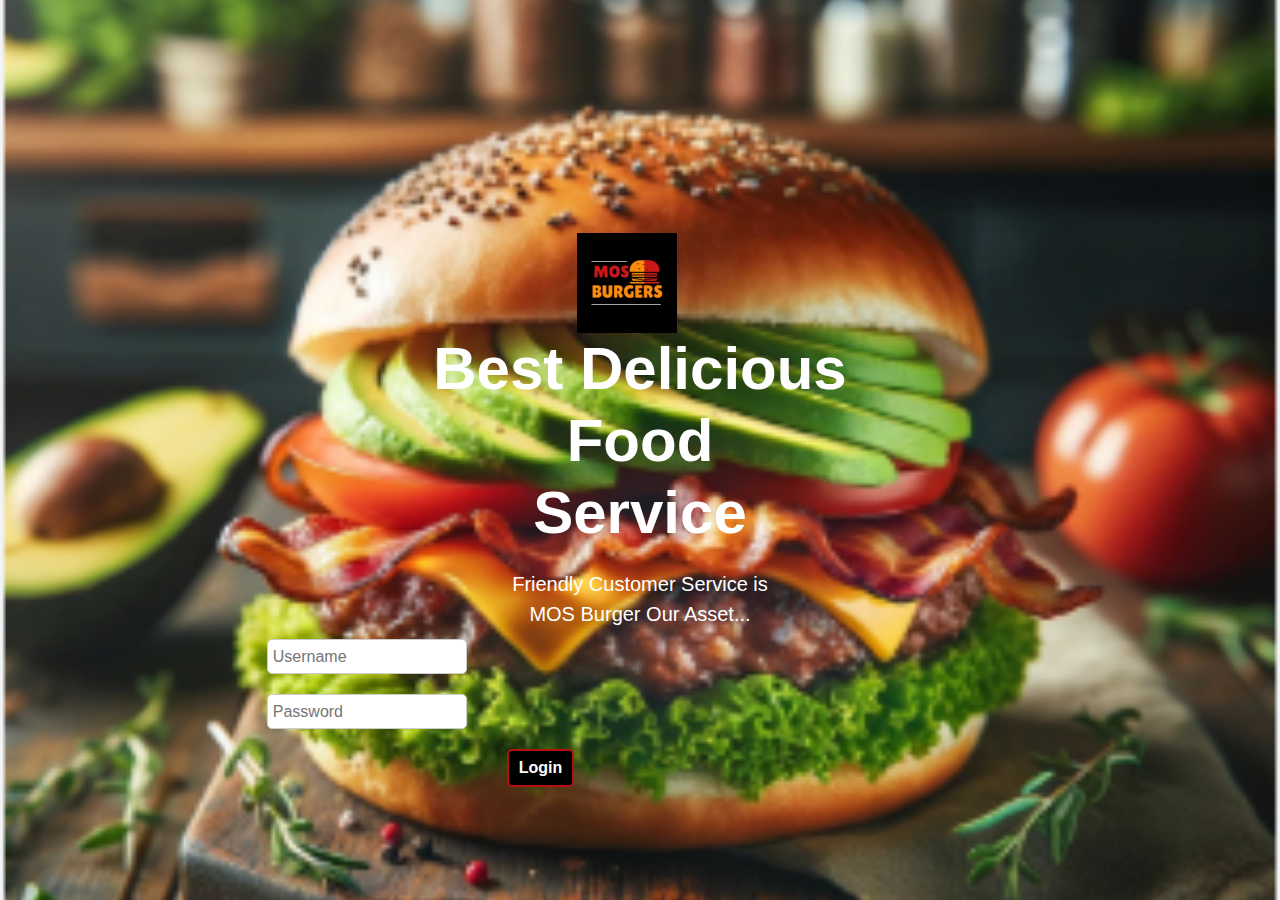
<file: index.html>
<!DOCTYPE html>
<html lang="en">

<head>
    <meta charset="UTF-8">
    <meta name="viewport" content="width=device-width, initial-scale=1.0">
    <title>MOS Burger Shop</title>
    <link href="https://cdn.jsdelivr.net/npm/bootstrap@5.3.3/dist/css/bootstrap.min.css" rel="stylesheet"
        integrity="sha384-QWTKZyjpPEjISv5WaRU9OFeRpok6YctnYmDr5pNlyT2bRjXh0JMhjY6hW+ALEwIH" crossorigin="anonymous">
    <link rel="stylesheet" href="css/style.css">
</head>

<body background="img/background.png" class="home_page_body">
    <div class="home01">
        <div class="row01-home">
            <div class="col01-row01-home">
                <img src="img/img2.png" width="200" alt="">
            </div>
        </div>

        <div class="row02-home">
            <div class="col01-row02-home">
                <p id="p1">Best Delicious <br>Food <br> Service </p>
                <p id="p2">Friendly Customer Service is <br> MOS Burger Our Asset...</p>
            </div>
        </div>

        <div class="row03-home">
            <div class="col-6">
                <input type="text" id="username" placeholder="Username">
                <input type="password" id="password" placeholder="Password">
                <button onclick="login()"  class="btn btn-warning">Login</button>
            </div>
        </div>

        <div class="row04-home">
            <div class="col-6" style="margin-left: 30px;">
            </div>
        </div>
    </div>

    <!-- Correct script linking -->
    <script src="app.js"></script>
</body>

</html>
</file>
<file: css/style.css>
body {
    margin: 0;
    padding: 0;
    font-family: Arial, sans-serif;
}

/* Home Page Styles */
.home_page_body {
    
    background-repeat: no-repeat;
    background-position: center;
    background-size: cover;
    color: white;
    height: 100vh;
    display: flex;
    flex-direction: column;
    align-items: center;
    justify-content: center;
}

.col01-row01-home  img {
    width: 100px;
    margin-left: 320px;
    margin-top: 120px;
}



/* Headings and Paragraphs */
#p1 {
    font-size: 60px;
    font-family: "Roboto", sans-serif;
    font-weight: bold;
    line-height: 1.2;
    margin: 0 20px 20px 20px;
    text-align: center;
}

#p2 {
    font-size: 20px;
    margin: 0 20px;
    position: relative;
    text-align: center;
}

/* Form Input Fields */
#username, #password {
    position: relative;
    margin: 10px;
    width: 200px;
    height: 35px;
    padding: 5px;
    border: 1px solid #ccc;
    border-radius: 5px;
}

.btn-warning {
    background-color: black;
    color: white;
    border: 2px solid #b11111;
    font-weight: bold;
    padding: 5px 10px;
    border-radius: 5px;
    cursor: pointer;
}

.btn-warning:hover {
    background-color: #b11111;
    color: black;
}

/* Add Customer Page */
.add_customer_form {
    background-color: #F3C712;
    max-width: 90%;
    margin: 20px auto;
    padding: 20px;
    border-radius: 10px;
}

.add_cust_row1 img {
    width: 150px;
    margin: 10px;
}

.add_cust_row1 p {
    font-family: "Jaldi", sans-serif;
    font-size: 36px;
    font-weight: bold;
    color: black;
    text-align: center;
}

#imgYellowFram {
    background: rgba(145, 117, 8, 0.3);
    width: 90%;
    height: 200px;
    margin: 20px auto;
    opacity: 0.6;
    border-radius: 10px;
}

/* Form Labels and Inputs */
label {
    font-family: "Jaldi", sans-serif;
    font-size: 18px;
    font-weight: bold;
    color: black;
    margin-bottom: 5px;
    display: inline-block;
}

input[type="text"] {
    width: 100%;
    padding: 10px;
    margin: 10px 0;
    border: 1px solid #ccc;
    border-radius: 5px;
}

#btnAdd {
    background-color: black;
    color: white;
    border: 3px solid #BE9A0A;
    font-size: large;
    font-weight: bold;
    padding: 10px 20px;
    border-radius: 5px;
    cursor: pointer;
}

#btnAdd:hover {
    background-color: #BE9A0A;
    color: black;
}


/*-----------------------------ADMIN INTERFACE PAGE CSS-------------------------------------*/
#btnReportManagement{
    border-color: #C62828 ;
    color:white;
    font-size: larger;
    background-color: black;
    cursor: pointer;
    position: absolute;
    width: 250px;
    height: 53px;
    left: 530px;
    top: 445px;
}

#lblAdmin{
    position: absolute;
    width: 265px;
    height: 81px;
    left: 560px;
    margin-top: 3%;

    color: #C0C0C0;
    font-size: 100px;
    font-family: "Ga Maamli", sans-serif;
    font-style: normal;
}

/*-----------------------------CUSTOMER MANAGEMENT PAGE CSS-------------------------------------*/
.customer_management_dash_board{
    
    width: 1350px;
    height: 595px;
    background-repeat: no-repeat;
    background-position: center;
    margin: 0;
}
.cust_manage_row1 img {
position: absolute;
width: 146px;
height: 66px;
left: 10px;
top: 1px;
}

.cust_manage_row1 p {
    position: absolute;
    width: 100%;
    height: 91px;
    left: 466px;
    

    font-family: "Jaldi", sans-serif;
    font-style: normal;
    font-size: 60px;
    line-height: 81px;

    color: #FFFFFF;
    font-weight: bold; 
    text-shadow:-1px -1px 0 red,  
                1px 1px 0 red,
                1px  1px 0 red,
                -2px  -2px 0 red;
}

#imgBlackFram{
    /* Rectangle 11 */

position: absolute;
width: 370px;
height: 380px;
left: 550px;
top: 170px;

background: rgba(0, 0, 0, 0.5);
opacity: 0.6;
}

#btnAddCustomer{
    position: absolute;
    width: 230px;
    height: 37px;
    left: 630px;
    top: 220px;
    
    background: #DDB40E;
    border: 2px solid #FFFFFF;
    border-radius: 6px;

    font-family: "Jaldi";
    font-style: normal;
    font-weight: 400;
    font-size: 24px;
    color: #000000;
    font-weight: bolder;
    line-height: 30px;
    cursor: pointer;
}

#btnViewCustomer{
    position: absolute;
    width: 230px;
    height: 37px;
    left: 630px;
    top: 280px;
    
    background: #DDB40E;
    border: 2px solid #FFFFFF;
    border-radius: 6px;

    font-family: "Jaldi";
    font-style: normal;
    font-weight: 400;
    font-size: 24px;
    color: #000000;
    font-weight: bolder;
    line-height: 30px;
    cursor: pointer;
}

#btnUpdateCustomer{
    position: absolute;
    width: 230px;
    height: 37px;
    left: 630px;
    top: 340px;
    
    background: #DDB40E;
    border: 2px solid #FFFFFF;
    border-radius: 6px;

    font-family: "Jaldi";
    font-style: normal;
    font-weight: 400;
    font-size: 24px;
    color: #000000;
    font-weight: bolder;
    line-height: 30px;
    cursor: pointer;
}

#btnDeleteCustomer{
    position: absolute;
    width: 230px;
    height: 37px;
    left: 630px;
    top: 400px;
    
    background: #DDB40E;
    border: 2px solid #FFFFFF;
    border-radius: 6px;

    font-family: "Jaldi";
    font-style: normal;
    font-weight: 400;
    font-size: 24px;
    color: #000000;
    font-weight: bolder;
    line-height: 30px;
    cursor: pointer;
}

#btnHistoryCustomer{
    position: absolute;
    width: 230px;
    height: 37px;
    left: 630px;
    top: 460px;
    
    background: #DDB40E;
    border: 2px solid #FFFFFF;
    border-radius: 6px;

    font-family: "Jaldi";
    font-style: normal;
    font-weight: 400;
    font-size: 24px;
    color: #000000;
    font-weight: bolder;
    line-height: 30px;
    cursor: pointer;
}

/*-----------------------------ADD CUSTOMER PAGE CSS-------------------------------------*/
.add_customer_form{
    background-image: url(custom_manage/cust\ manage.png);
    width: 1350px;
    height: 595px;
    background-repeat: no-repeat;
    background-position: center;
    margin: 0;
}

.add_cust_row1 img {
    position: absolute;
    width: 146px;
    height: 66px;
    left: 10px;
    top: 1px;
}

.add_cust_row1 p {
    position: absolute;
    width: 100%;
    height: 91px;
    left: 466px;
    

    font-family: "Jaldi", sans-serif;
    font-style: normal;
    font-size: 60px;
    line-height: 5px;

    color: #000000;
    font-weight: bold; 
    text-shadow:-1px -1px 0 #F3C712, 
                1px 1px 0 #F3C712,
                1px  1px 0 #F3C712,
                -2px  -2px 0 #F3C712;
}

#imgYellowFram{
    position: absolute;
    width: 1200px;
    height: 340px;
    left: 70px;
    top: 170px;

    background: rgba(145, 117, 8, 0.3);
    opacity: 0.4;
    }

#lblCustId{
    /* Customer ID */

position: absolute;
width: 100%;
height: 40px;
left: 100px;
top: 183px;

font-family: 'Jaldi';
font-style: normal;
font-weight: 400;
font-size: 35px;
line-height: 41px;

color: #010101;

text-shadow:-1px -1px 0 #ffffff, 
            -1px -1px 0 #ffffff,
            -1px  -1px 0 #ffffff,
            1px  1px 0 #ffffff;

}

#txtCustId{
    position: absolute;
    width: 110px;
    height: 27px;
    left: 440px;
    top: 220px;
}

#lblCustName{
    position: absolute;
    width: 100%;
    height: 40px;
    left: 100px;
    top: 260px;

    font-family: 'Jaldi';
    font-style: normal;
    font-weight: 400;
    font-size: 35px;
    line-height: 41px;

    color: #010101;

    text-shadow:-1px -1px 0 #ffffff, 
                -1px -1px 0 #ffffff,
                -1px  -1px 0 #ffffff,
                1px  1px 0 #ffffff;
}

#txtCustName{
    position: absolute;
    width: 600px;
    height: 27px;
    left: 440px;
    top: 300px;
}

#lblCustEmail{
    position: absolute;
    width: 100%;
    height: 40px;
    left: 100px;
    top: 337px;

    font-family: 'Jaldi';
    font-style: normal;
    font-weight: 400;
    font-size: 35px;
    line-height: 41px;

    color: #010101;

    text-shadow:-1px -1px 0 #ffffff, 
                -1px -1px 0 #ffffff,
                -1px  -1px 0 #ffffff,
                1px  1px 0 #ffffff;
}
#txtCustEmail{
    position: absolute;
    width: 600px;
    height: 27px;
    left: 440px;
    top: 380px;
}

#lblCustTeleNo{
    position: absolute;
    width: 100%;
    height: 40px;
    left: 100px;
    top: 414px;

    font-family: 'Jaldi';
    font-style: normal;
    font-weight: 400;
    font-size: 35px;
    line-height: 41px;

    color: #010101;

    text-shadow:-1px -1px 0 #ffffff, 
                -1px -1px 0 #ffffff,
                -1px  -1px 0 #ffffff,
                1px  1px 0 #ffffff;
}

#txtCustTeleNo{
    position: absolute;
    width: 200px;
    height: 27px;
    left: 440px;
    top: 460px;
}

#btnAdd{
    /* Rectangle 28 */

/* box-sizing: border-box; */

position: absolute;
width: 100px;
height: 35px;
left: 1000px;
top: 520px;

background: #000000;
border: 3px solid #BE9A0A;
border-radius: 5px;

color: #ffffff;
font-weight: bold;
font-size: large;
}


/*-----------------------------ORDER MANAGEMENT PAGE CSS-------------------------------------*/

.order_management_dash_board{
    background-image: url(order_manage/order_cover.png);
    width: 1350px;
    height: 595px;
    background-repeat: no-repeat;
    background-position: center;
    margin: 0;
}

.order_manage_row1 img {
position: absolute;
width: 146px;
height: 66px;
left: 10px;
top: 1px;
}

.order_manage_row1 p {
    position: absolute;
    width: 100%;
    height: 91px;
    left: 600px;
    

    font-family: "Jaldi", sans-serif;
    font-style: normal;
    font-size: 60px;
    line-height: 81px;

    color: #FFFFFF;
    font-weight: bold; 
    text-shadow:-1px -1px 0 red,  
                1px 1px 0 red,
                1px  1px 0 red,
                -2px  -2px 0 red;
}

#imgWhiteFram{
    /* Rectangle 11 */

position: absolute;
width: 370px;
height: 280px;
left: 650px;
top: 180px;

background: rgba(0, 0, 0, 0.5);
opacity: 0.1;
}

#btnNewCustomer{
    position: absolute;
    width: 330px;
    height: 37px;
    left: 670px;
    top: 230px;
    
    background: #DDB40E;
    border: 2px solid #FFFFFF;
    border-radius: 6px;

    font-family: "Jaldi";
    font-style: normal;
    font-weight: 400;
    font-size: 24px;
    color: #000000;
    font-weight: bolder;
    line-height: 30px;
    cursor: pointer;
}

#btnMemberCustomer{
    position: absolute;
    width: 330px;
    height: 37px;
    left: 670px;
    top: 300px;
    
    background: #DDB40E;
    border: 2px solid #FFFFFF;
    border-radius: 6px;

    font-family: "Jaldi";
    font-style: normal;
    font-weight: 400;
    font-size: 24px;
    color: #000000;
    font-weight: bolder;
    line-height: 30px;
    cursor: pointer;
}

#btnOrderListCustomer{
    position: absolute;
    width: 330px;
    height: 37px;
    left: 670px;
    top: 370px;
    
    background: #DDB40E;
    border: 2px solid #FFFFFF;
    border-radius: 6px;

    font-family: "Jaldi";
    font-style: normal;
    font-weight: 400;
    font-size: 24px;
    color: #000000;
    font-weight: bolder;
    line-height: 30px;
    cursor: pointer;
}

/* Customer Management */
#CustManageBody {
    font-family: Arial, sans-serif;
    background-image: url("custom_manage/cust\ manage.png");
    margin: 0;
    padding: 20px;
}

.container {
    display: flex;
    justify-content: space-between;
}

.customer-form {
    position: absolute;
    top: 140px;
    width: 45%;
    height: 350px;
    background-color: #000000;
    opacity: 0.7;
    padding: 20px;
    box-shadow: 0 0 10px rgba(0, 0, 0, 0.1);
}

.customer-list{
    position: absolute;
    top: 130px;
    width: 45%;
    height: 400px;
    left: 700px;
    background-color: #000000;
    opacity: 0.7;
    padding: 20px;
    box-shadow: 0 0 10px rgba(0, 0, 0, 0.1);
}

#customerId{
    color: white;
}

#lblCustomerManagement{
    position: absolute;
    width: 100%;
    height: 91px;
    left: 450px;
    bottom: 70%;
    
    font-family: "Jaldi", sans-serif;
    font-style: normal;
    font-size: 60px;
    line-height: 81px;
    
    color: #FFFFFF;
    font-weight: bold; 
    text-shadow:-1px -1px 0 #0d0ad4,  
                1px 1px 0 #0d0ad4,
                1px  1px 0 #0d0ad4,
                -2px  -2px 0 #0d0ad4;
}


/* h2 {
    color: #3742fa;
    text-shadow:-1px -1px 0 rgb(255, 255, 255),  
            1px 1px 0 rgb(255, 255, 255),
            1px  1px 0 rgb(255, 255, 255),
            -2px  -2px 0 rgb(255, 255, 255);
    
} */

#lblAddCustomerForm{
    color: #3742fa;
    text-shadow:-1px -1px 0 rgb(255, 255, 255),  
    1px 1px 0 rgb(255, 255, 255),
    1px  1px 0 rgb(255, 255, 255),
    -2px  -2px 0 rgb(255, 255, 255);
    font-size: 30px;
    position: absolute;
    left: 190px;
    bottom: 90%;
}

#lblCustomerListForm{
    color: #3742fa;
    text-shadow:-1px -1px 0 rgb(255, 255, 255),  
    1px 1px 0 rgb(255, 255, 255),
    1px  1px 0 rgb(255, 255, 255),
    -2px  -2px 0 rgb(255, 255, 255);
    font-size: 30px;
    position: absolute;
    left: 190px;
    bottom: 90%;
}

label {
    display: block;
    margin-bottom: 5px;
}

input {
    width: 100%;
    padding: 8px;
    margin-top: 23px;
    border: 1px solid #ccc;
    border-radius: 4px;
}

button {
    background-color: #0d0ad4;
    color: white;
    padding: 10px 15px;
    border: none;
    border-radius: 4px;
    cursor: pointer;
    margin-top: 10px;
    margin-left: 250px;
}

button:hover {
    background-color: #3742fa;
}

ul {
    list-style: none;
    padding: 0;
}

li {
    display: flex;
    justify-content: space-between;
    background-color: #f9f9f9;
    margin-bottom: 10px;
    padding: 10px;
    border: 1px solid #ccc;
}

li span {
    flex: 1;
}

li button {
    margin-left: 10px;
    padding: 5px 10px;
    border: none;
    cursor: pointer;
}

.edit-btn {
    background-color: #ffa500;
    color: white;
}

.delete-btn {
    background-color: #ff3333;
    color: white;
}

.place-order-btn {
    background-color: #4CAF50;
    color: white;
    padding: 5px 10px;
    border: none;
    cursor: pointer;
}

.place-order-btn i {
    margin-right: 5px;
}
</file>
